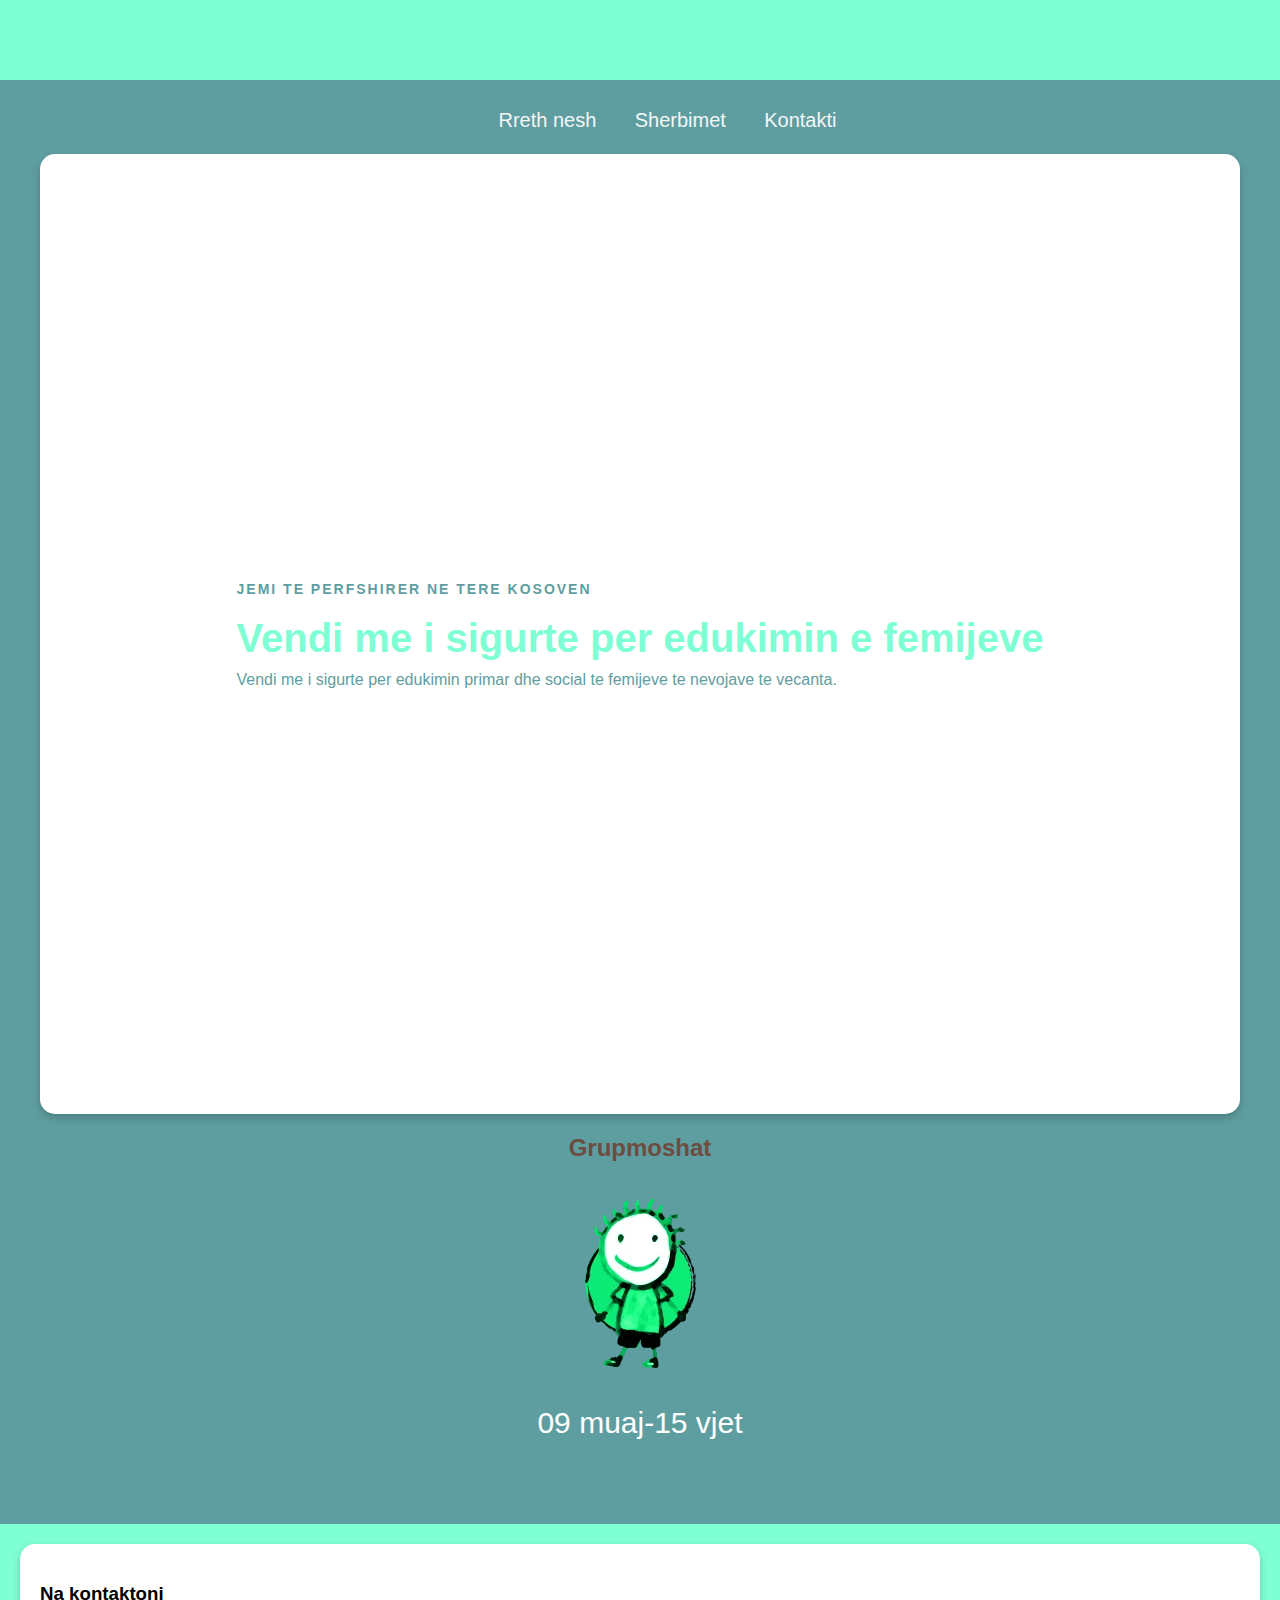
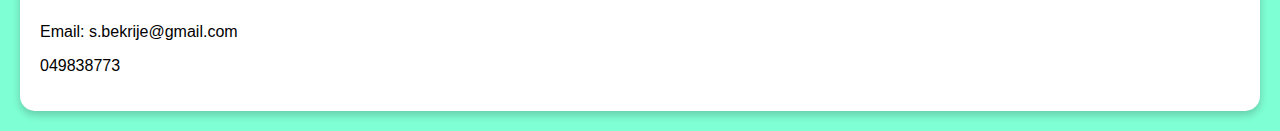
<file: index.html>
<!DOCTYPE html>
<html lang="en">
<head>
    <meta charset="UTF-8">
    <meta name="viewport" content="width=device-width, initial-scale=1.0">
    <title>Handikos</title>
    <link rel="stylesheet" href="styles.css">
</head>
<body>
    <h1>Mire se vini ne Handikos</h1>
    <header>
        <nav>
            <ul>
                <li> <a href="about us.html">Rreth nesh</a></li>
                <li> <a href="services.html">Sherbimet</a></li>
                <li> <a href="contact.html">Kontakti</a></li>
                    <section class="hero">
                        <div class="overley">
                            <div class="container">
                              <h4>Jemi te perfshirer ne tere Kosoven</h4>
                              <h1>Vendi me i sigurte per edukimin e femijeve</h1>
                              <p>Vendi me i sigurte per edukimin primar dhe social te femijeve te nevojave te vecanta.</p>
                            </div>
                        </div>
                        <div class="hand">
                        </div>
                    </section>
                    <h1 class="title">Grupmoshat</h3>
                    <div class="grup-moshat-conatent">
                        <img src="foto1.png" alt="">
                        <p>09 muaj-15 vjet</p>
                    </div>
            </ul>
        </nav>
    </header>
    <section id="content1">
        <h3>Na kontaktoni</h3>
        <p>Email: s.bekrije@gmail.com</p>
        <p>049838773</p>
    </section>
</body>
</html>
</file>
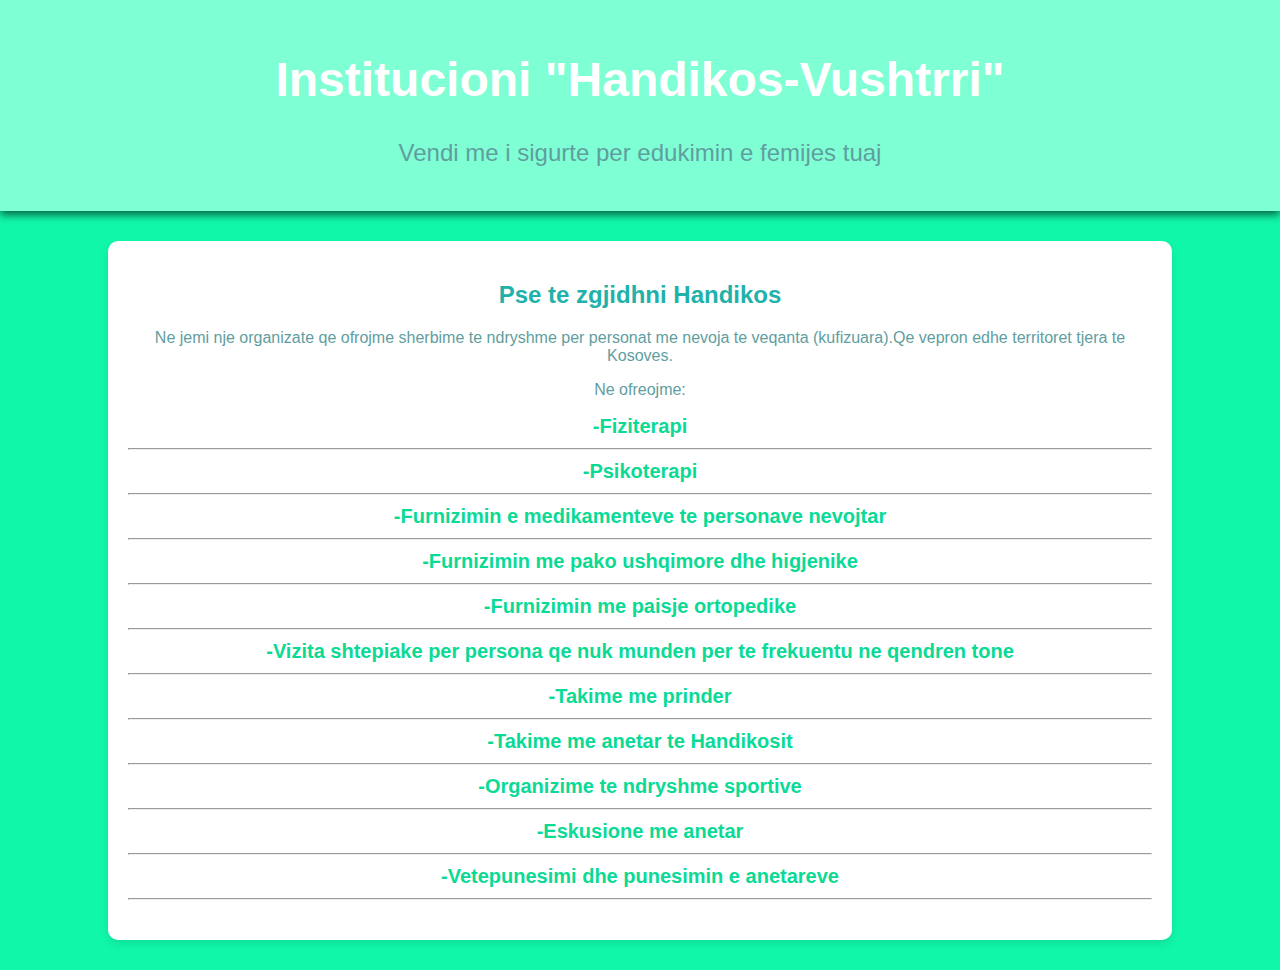
<file: about us.html>
<!DOCTYPE html>
<html lang="en">
<head>
    <meta charset="UTF-8">
    <meta name="viewport" content="width=device-width, initial-scale=1.0">
    <title>Rreth nesh</title>
    <link rel="stylesheet" href="about us.css">
</head>
<body>
    <header>
        <h1>Institucioni "Handikos-Vushtrri"</h1>
        <p>Vendi me i sigurte per edukimin e femijes tuaj</p>
    </header>
    <section class="about">
        <h2>Pse te zgjidhni Handikos</h2>
        <p>Ne jemi nje organizate qe ofrojme sherbime te ndryshme per personat me nevoja te veqanta (kufizuara).Qe vepron edhe territoret tjera te Kosoves.</p>
        <p>Ne ofreojme:<p>
            <h3>
        -Fiziterapi <hr>
        -Psikoterapi  <hr>
        -Furnizimin e medikamenteve te personave nevojtar  <hr>
        -Furnizimin me pako ushqimore dhe higjenike     <hr>
        -Furnizimin me paisje ortopedike     <hr>
        -Vizita shtepiake per persona qe nuk munden per te frekuentu ne qendren tone    <hr>
        -Takime me prinder      <hr>
        -Takime me anetar te Handikosit     <hr>
        -Organizime te ndryshme sportive     <hr>
        -Eskusione me anetar       <hr>
        -Vetepunesimi dhe punesimin e anetareve <hr>
            </h3>
    </section>
</body>
</html>
</file>
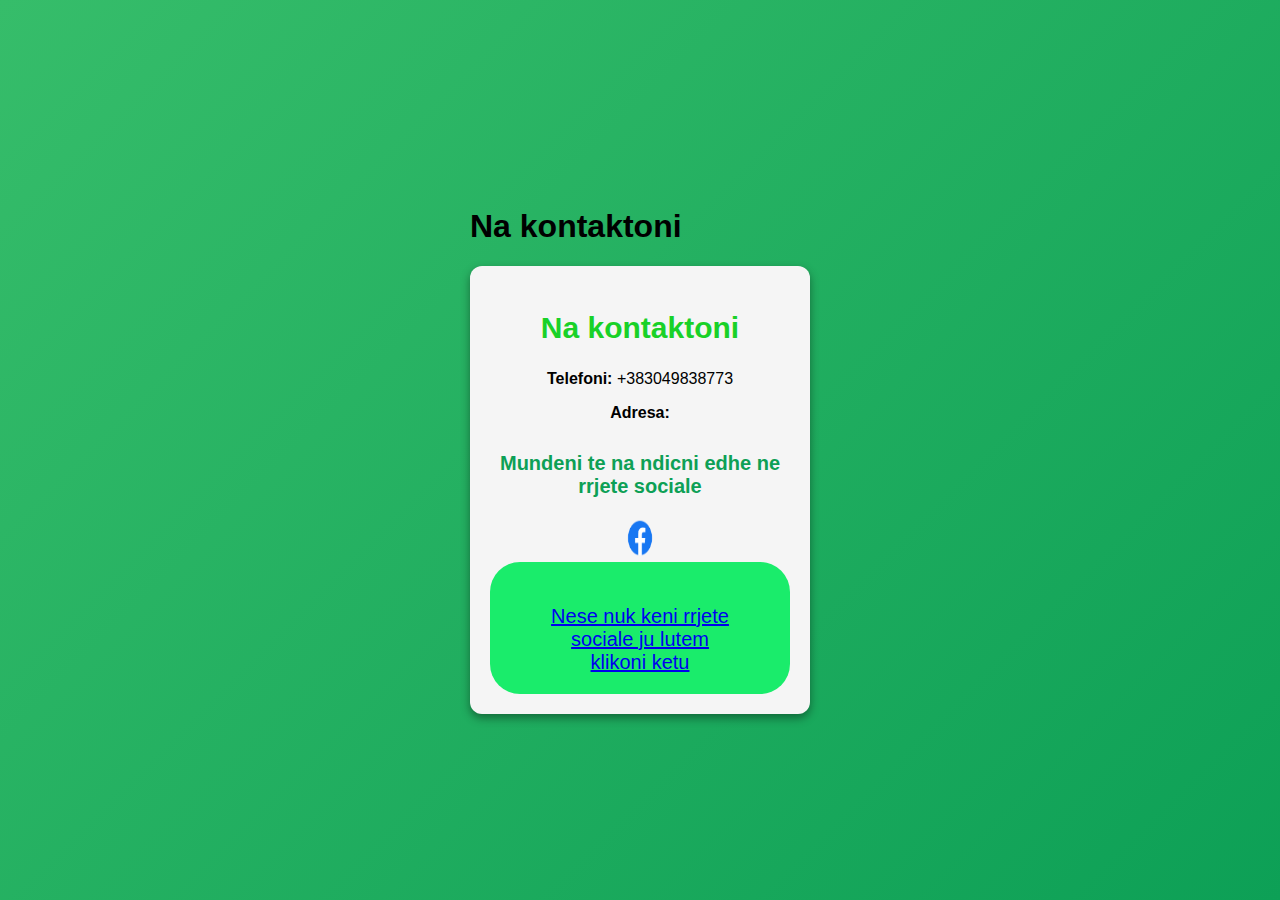
<file: contact.html>
<!DOCTYPE html>
<html lang="en">
<head>
    <meta charset="UTF-8">
    <meta name="viewport" content="width=device-width, initial-scale=1.0">
    <title>Kontakti</title>
    <link rel="stylesheet" href="contact us.css">
</head>
<body>
    <header>
        <h1>Na kontaktoni</h1>
        <div class="contact">
            <p class="phone">
                <h2>Na kontaktoni</h2>
                <p></p>
                <div class="info">
                    <i class="fas fa-phone"></i>
                    <p><strong>Telefoni:</strong> +383049838773</p>

                    <div class="info-contact">
                        <i class="fas fa-map-marker-alt"></i>
                        <p><strong>Adresa:</strong>  </p>

                        <div class="social-icons">
                         <div class="social-links">
                            <h3>Mundeni te na ndicni edhe ne rrjete sociale</h3>
                            <a href="https://www.facebook.com/handikos.vushtrri/" target="_blank">
                                <img src="facebook.png" alt="Facebbok">
                                <div class="button">
                                    <a href="contact1.html">Nese nuk keni rrjete sociale ju lutem klikoni ketu</a>
                                </div>
                         </div>
                        </div>
                    </div>
                </div>
            </div>
        </div>    
    </header>
</body>
</html>
</file>
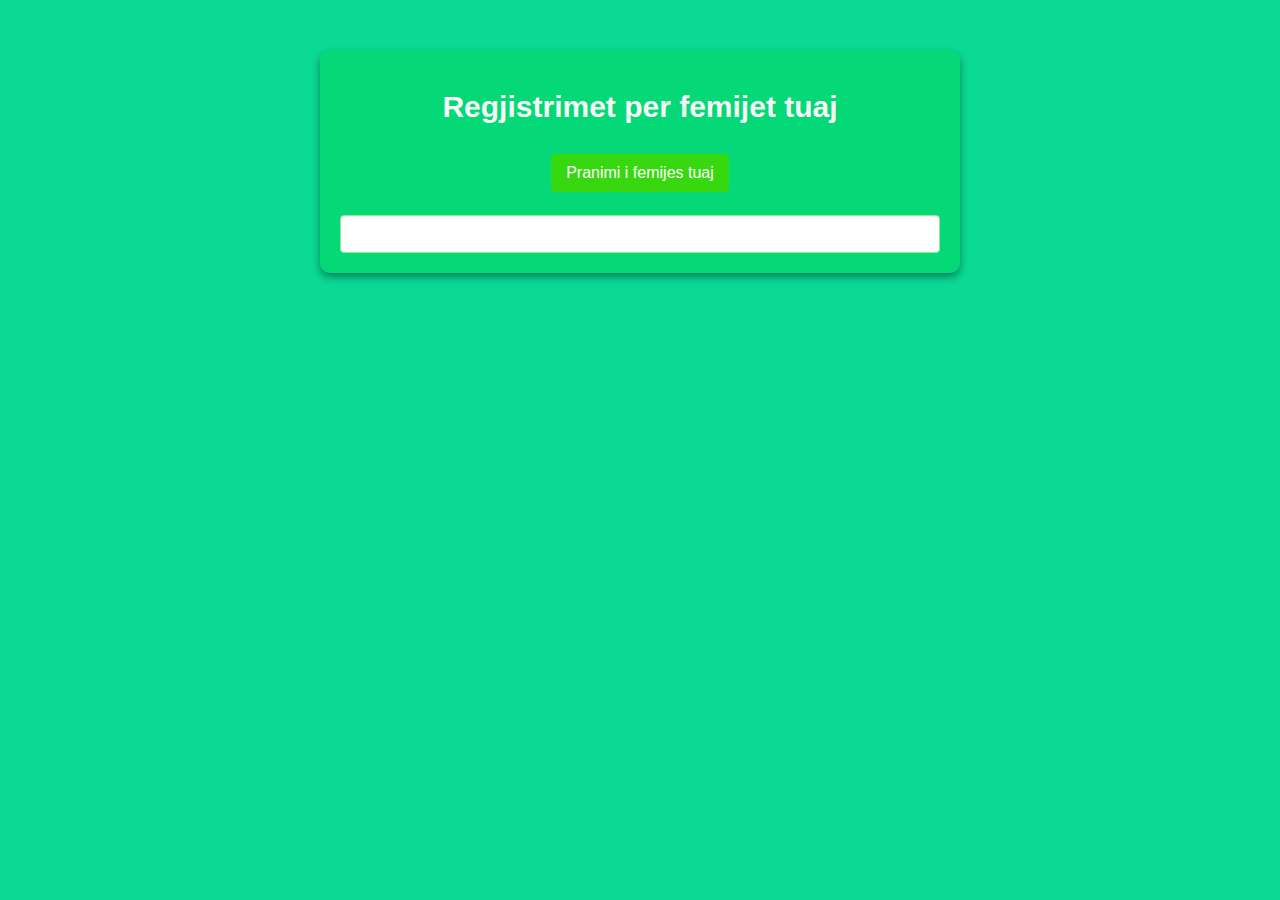
<file: contact1.html>
<!DOCTYPE html>
<html lang="en">
<head>
    <meta charset="UTF-8">
    <meta name="viewport" content="width=device-width, initial-scale=1.0">
    <title>Conatkti</title>
    <link rel="stylesheet" href="contact1.css">
</head>
<body>
    <div class="contact">
        <h1>Regjistrimet per femijet tuaj</h1>
         <button type="submit">Pranimi i femijes tuaj</button>
         <form action="#" method="help" class="handikos">
            <label for="emri dhe mbiemri">Emri dhe  mbiemri</label>
            <input type="text" id="emri" name="Tuana" required>

       </div>
</body>
</html>
</file>
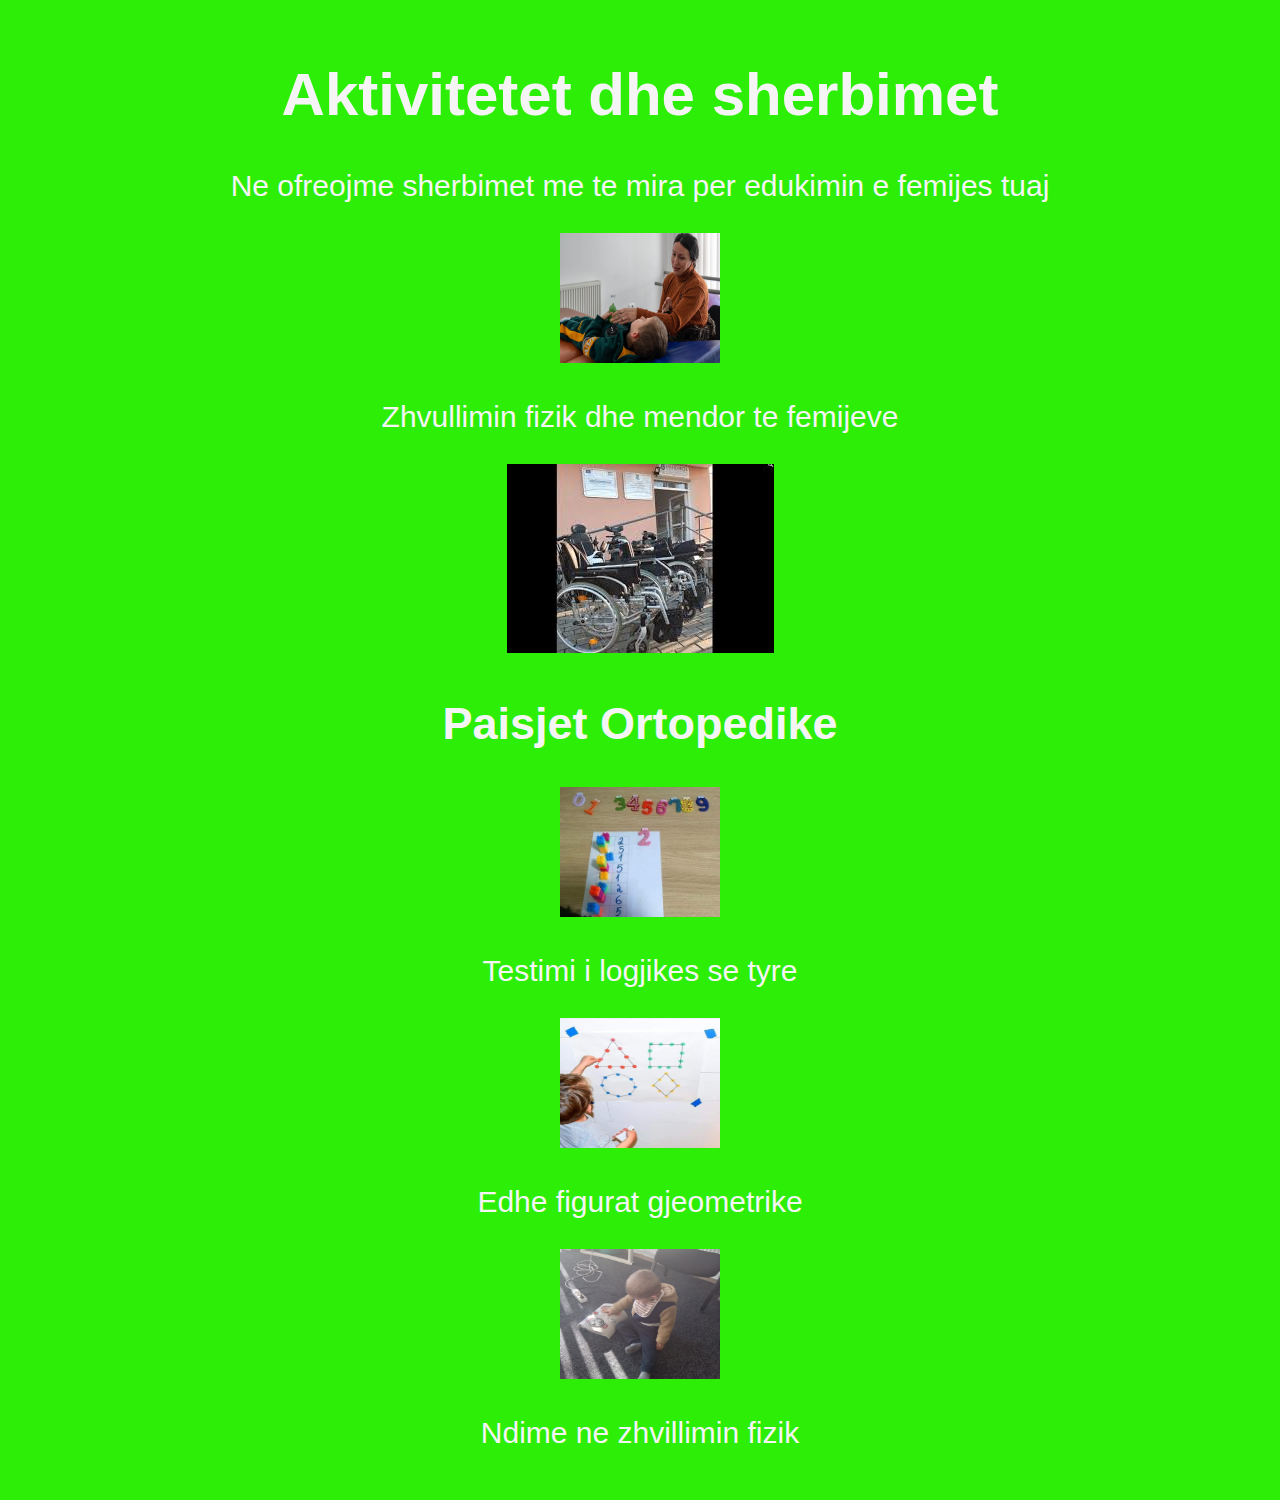
<file: services.html>
<!DOCTYPE html>
<html lang="en">
<head>
    <meta charset="UTF-8">
    <meta name="viewport" content="width=device-width, initial-scale=1.0">
    <title>Sherbimet</title>
    <link rel="stylesheet" href="services.css">
</head>
<body>
    <header>
        <div class="container">
            <h1>Aktivitetet dhe sherbimet</h1>
            <p>Ne ofreojme sherbimet me te mira per edukimin e femijes tuaj</p>
            <img src="Fizioterapetutja.avif" alt="Fiziko" width="160" height="130">
            <p>Zhvullimin fizik dhe mendor te femijeve</p>
            <section class="conatiner">
                    <img src="karroca.jfif" alt="karroca">
                    <h2>Paisjet Ortopedike</h2>
                    <img src="Aktivititetet.jpg" alt="Aktivitetet" width="160" height="130">
                    <p>Testimi i logjikes se tyre</p>
                    <img src="Aktivites.jpg" alt="Aktivites" width="160" height="130">
                    <p>Edhe figurat gjeometrike</p>
                    <img src="20250128_112741.jpg" alt="photo" width="160" height="130">
                    <p>Ndime ne zhvillimin fizik</p>
        </div>
     </div>
        </section>
    </header>
</body>
</html>
</file>
<file: styles.css>
body{
    font-family: Arial,  sans-serif;
    margin: 0;
    padding: 0;
    background-color: aquamarine;
}
h1{
    display: flex;
    align-items: center;
    justify-content: center;
    color: aquamarine;
}
header{
    background-color: cadetblue;
    text-align: center;
    padding: 20px;
    font-size: 30px;
    color: #fff;
}
nav ul{
    display: inline;
    margin: 0 15px;
}
nav ul li {
display: inline;
margin: 15px;
}
nav ul li a{
    text-decoration: none;
    font-size: 20px;
    color: whitesmoke;
}
section{
    padding: 20px;
    margin: 20px;
    background-color: #fff;
    border-radius: 15px;
    box-shadow: 0 4px 8px rgba(0, 0, 0, 0.2);
}
h2{
    color: aquamarine;
}
.hero{
    position: relative;
    height: 100vh;
    background-color: url('little\ stars.png') no-repeat center center/cover;
    display: flex;
    align-items: center;
    justify-content: center;
    text-align: left;
    color: whitesmoke;
    padding: 30px;
}
.hero .overlay{
    position: absolute;
    top: 0;
    left: 0;
    width: 100%;
    height: 100%;
    background: rgba(0, 0, 0, 0.2);
}
.hero .content {
    position: relative;
    max-width: 600px;
    z-index: 2;
}

.hero h4 {
    font-size: 14px;
    letter-spacing: 2px;
    text-transform: uppercase;
}

.hero h1 {
    font-size: 40px;
    margin: 10px 0;
}

.hero p {
    font-size: 16px;
    margin-top: 10px;
    color: cadetblue;
}

.hand {
    position: absolute;
    bottom: 0;
    width: 100%;
    height: 80px;
    
}
.title {
    font-size: 24px;
    color: #6d4c41;
    margin-bottom: 20px;
    align-items: center;
    justify-content: center;
}

.grup-moshat-container {
    display: flex;
    justify-content: center;
    gap: 40px;
    flex-wrap: wrap;
    margin-top: 20px;
}
.grup-moshat {
    text-align: center;
}

.age-group img {
    width: 100px; 
    height: auto;
}

.age-group p {
    font-size: 16px;
    font-weight: bold;
    color: #333;
}

.activity {
    background-color: #ffeeaa;
    padding: 15px;
    margin: 10px 0;
    border-radius: 8px;
}

footer {
    background-color: #ff6600;
    text-align: center;
    padding: 10px;
    color: white;
}
h4{
    color: cadetblue;
}
</file>
<file: about us.css>
body {
    font-family: Arial, sans-serif;
    margin: 0;
    padding: 0;
    background-color: rgb(17, 247, 170);
    text-align: center;
}

header {
    background-color: aquamarine;
    color: white;
    padding: 20px;
    font-size: 24px;
    box-shadow: 0px 4px 8px rgba(0, 0, 0, 0.582);
}

.about {
    margin: 30px auto;
    width: 80%;
    padding: 20px;
    background: white;
    border-radius: 10px;
    box-shadow: 0px 4px 8px rgba(0, 0, 0, 0.1);
}
p{
    font-size: 20pxpx;
    margin-top: 10px;
    color: cadetblue;
}
h3{
    font-size: 20px;
    margin-top: 10px;
    color: rgb(11, 218, 149);
}
h2{
    color: lightseagreen;
}
</file>
<file: contact us.css>
body {
    font-family: Arial, sans-serif;
    display: flex;
    justify-content: center;
    align-items: center;
    height: 100vh;
    background: linear-gradient(135deg, #36bd6a, #0da056);
    margin: 0;
}
.contact{
    background:whitesmoke;
    padding: 20px;
    border-radius: 12px;
    box-shadow: 0 4px 10px rgba(0, 0, 0, 0.4);
    text-align: center;
    width: 300px;
}
h2{
    color: rgb(25, 209, 40);
    font-size: 30px;
}
.phone a{
    display: inline-block;
    text-decoration: none;
    color: #241e1e;
    font-size: 25px;
    font-weight: bold;
    background:  rgb(25, 209, 40);
    padding: 20px;
    border-radius: 10px;
    transition: 0.3s;
}
.phone:hover{
    background: #36bd6a;
    color: whitesmoke;
}
h3{
    margin-top: 30px;
    font-size: 20px;
    color: #0da056;
}
.social-icons a{
display: inline-block;
margin: 0 20px;
}
.social-icons img{
    width: 40px;
    height: 40px;
    transition: 0.3s;
}
.social-icons img:hover{
    transform: scale(1.1);
}
.button{
    background-color: #1aec6b;
    color:  #21c400;
    padding: 20px 35px;
    font-size: 20px;
    border: none;
    border-radius: 30px;
    cursor: pointer;
    text-decoration: none;
    transition: background 0.3s ease, transform 0.3s ease;
}
</file>
<file: contact1.css>
body{
    margin: 0;
    padding: 0;
    font-family: Arial,  sans-serif;
    background-color:  rgb(11, 218, 149);
}
.contact{
    max-width: 600px;
    margin: 50px auto;
    padding: 20px;
    background-color:  rgb(5, 216, 118);
    border-radius: 10px;
    box-shadow: 0 4px 8px rgba(0, 0, 0, 0.4);
    text-align: center;
}
h1{
    color: whitesmoke;
    font-size: 30px;
    margin-bottom: 30px;
}
label{
    text-align: left;
    color:rgba(5, 216, 118, 0.863); 
    font-size: 20px;
}
input {
    width: 100%;
    padding: 10px;
    font-size: 14px;
    border: 1px solid lightgreen; 
    border-radius: 4px;
    box-sizing: border-box;
    transition: border-color 0.3s;
}

input:focus {
    border-color: lightgreen; 
    outline: none;
}

button {
    padding: 10px 15px;
    font-size: 16px;
    color: #fff; 
    background-color: #38d810; 
    border: none;
    border-radius: 4px;
    cursor: pointer;
    transition: background-color 0.3s;
}

button:hover {
    background-color: #38d810; 
}

button:active {
    background-color: #38d810; 
}

@media (max-width: 600px) {
    .container {
        padding: 15px;
    }

    h1 {
        font-size: 20px;
    }

    button {
        font-size: 14px;
    }
}
</file>
<file: services.css>
body{
    font-family: Arial,  sans-serif;
    margin: 0;
    padding: 0;
    background-color:  #21c400;
    text-align: center;
}
header{
    background-color: #2dee06;
    color: whitesmoke;
    padding: 20px;
    font-size: 30px;
    box-shadow: 0px 4px 8px rgba(0, 0, 0, 0.582);
}
.container{
    background-color: #21c400;
    border-radius: 50px;
    width: 100%;
    height: 100%;
}
.container{
    background-color: #2dee06;
    border-radius: 50px;
    width: 100%;
    height: 100%;
}
</file>
